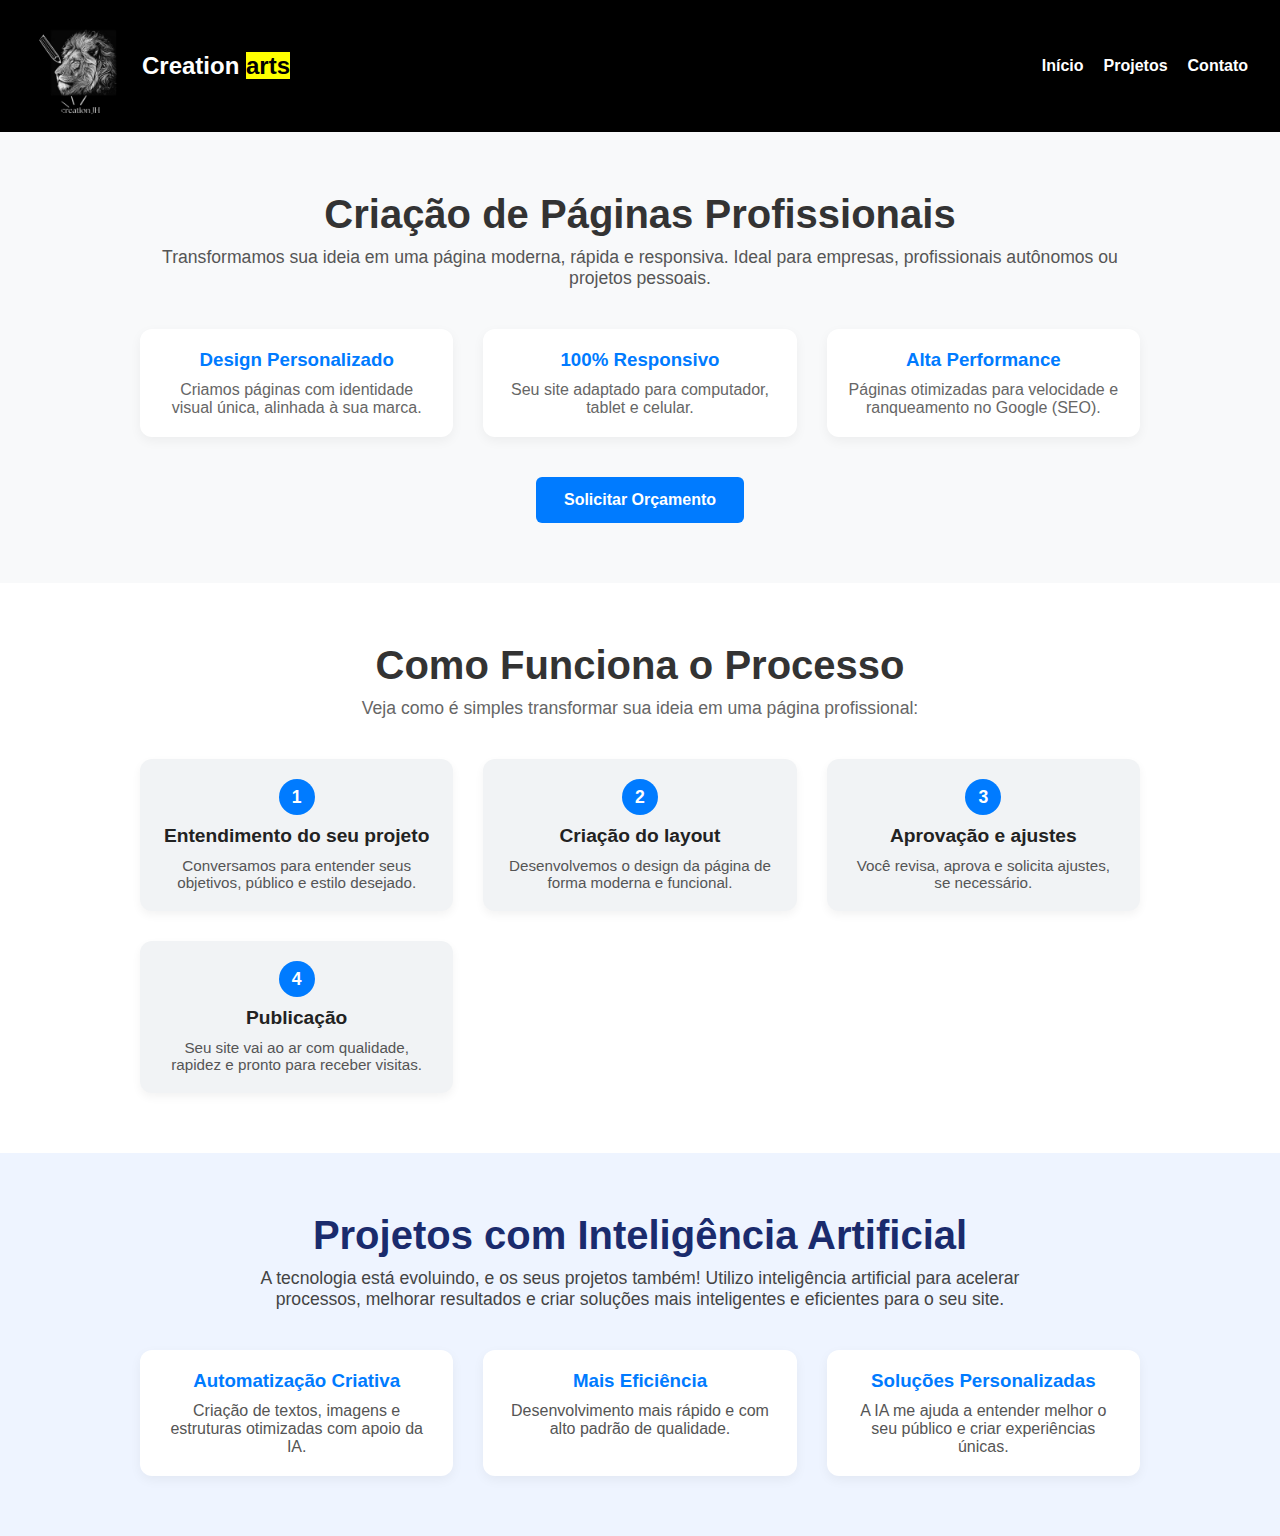
<file: index.html>
<!DOCTYPE html>
<html lang="pt-br">

<head>

  <link rel="stylesheet" href="style.css">
  <meta charset="UTF-8">
  <meta name="viewport" content="width=device-width, initial-scale=1.0">
  <title>Creation arts</title>
</head>

<body>
  <header class="cabecalho">
    <div class="logo">
      <img src="logo empresa 1.png" alt="Logo do site" />
      <h1>Creation <mark>arts</mark></h1>
    </div>

    <div class="menu-toggle" id="menu-toggle">&#9776;</div>

    <nav class="menu" id="menu">
      <ul>
        <li><a href="#">Início</a></li>
        <li><a href="#">Projetos</a></li>
        <li><a href="https://translate.google.com.br/?sl=en&tl=pt&text=creation%20arts&op=translate">Contato</a></li>
      </ul>
    </nav>
  </header>
  <!-- seção-servicos.html -->
  <section class="servico-paginas">
    <div class="container">
      <h2>Criação de Páginas Profissionais</h2>
      <p class="descricao">
        Transformamos sua ideia em uma página moderna, rápida e responsiva. Ideal para empresas, profissionais autônomos
        ou projetos pessoais.
      </p>

      <div class="beneficios">
        <div class="item">
          <h3>Design Personalizado</h3>
          <p>Criamos páginas com identidade visual única, alinhada à sua marca.</p>
        </div>
        <div class="item">
          <h3>100% Responsivo</h3>
          <p>Seu site adaptado para computador, tablet e celular.</p>
        </div>
        <div class="item">
          <h3>Alta Performance</h3>
          <p>Páginas otimizadas para velocidade e ranqueamento no Google (SEO).</p>
        </div>
      </div>

      <a href="#contato" class="btn-solicitar">Solicitar Orçamento</a>
    </div>
  </section>
  <!-- como-funciona.html -->
  <section class="como-funciona">
    <div class="container">
      <h2>Como Funciona o Processo</h2>
      <p class="subtitulo">Veja como é simples transformar sua ideia em uma página profissional:</p>

      <div class="etapas">
        <div class="etapa">
          <span class="numero">1</span>
          <h3>Entendimento do seu projeto</h3>
          <p>Conversamos para entender seus objetivos, público e estilo desejado.</p>
        </div>

        <div class="etapa">
          <span class="numero">2</span>
          <h3>Criação do layout</h3>
          <p>Desenvolvemos o design da página de forma moderna e funcional.</p>
        </div>

        <div class="etapa">
          <span class="numero">3</span>
          <h3>Aprovação e ajustes</h3>
          <p>Você revisa, aprova e solicita ajustes, se necessário.</p>
        </div>

        <div class="etapa">
          <span class="numero">4</span>
          <h3>Publicação</h3>
          <p>Seu site vai ao ar com qualidade, rapidez e pronto para receber visitas.</p>
        </div>
      </div>
    </div>
  </section>
  <!-- inteligencia-artificial.html -->
<section class="inteligencia-artificial">
  <div class="container">
    <h2>Projetos com Inteligência Artificial</h2>
    <p class="descricao">
      A tecnologia está evoluindo, e os seus projetos também! Utilizo inteligência artificial para acelerar processos, melhorar resultados e criar soluções mais inteligentes e eficientes para o seu site.
    </p>

    <div class="vantagens">
      <div class="item">
        <h3>Automatização Criativa</h3>
        <p>Criação de textos, imagens e estruturas otimizadas com apoio da IA.</p>
      </div>
      <div class="item">
        <h3>Mais Eficiência</h3>
        <p>Desenvolvimento mais rápido e com alto padrão de qualidade.</p>
      </div>
      <div class="item">
        <h3>Soluções Personalizadas</h3>
        <p>A IA me ajuda a entender melhor o seu público e criar experiências únicas.</p>
      </div>
    </div>
  </div>
</section>



  <script>
    const toggle = document.getElementById('menu-toggle');
    const menu = document.getElementById('menu');

    toggle.addEventListener('click', () => {
      menu.classList.toggle('active');
    });
  </script>



</body>


</html>
</file>
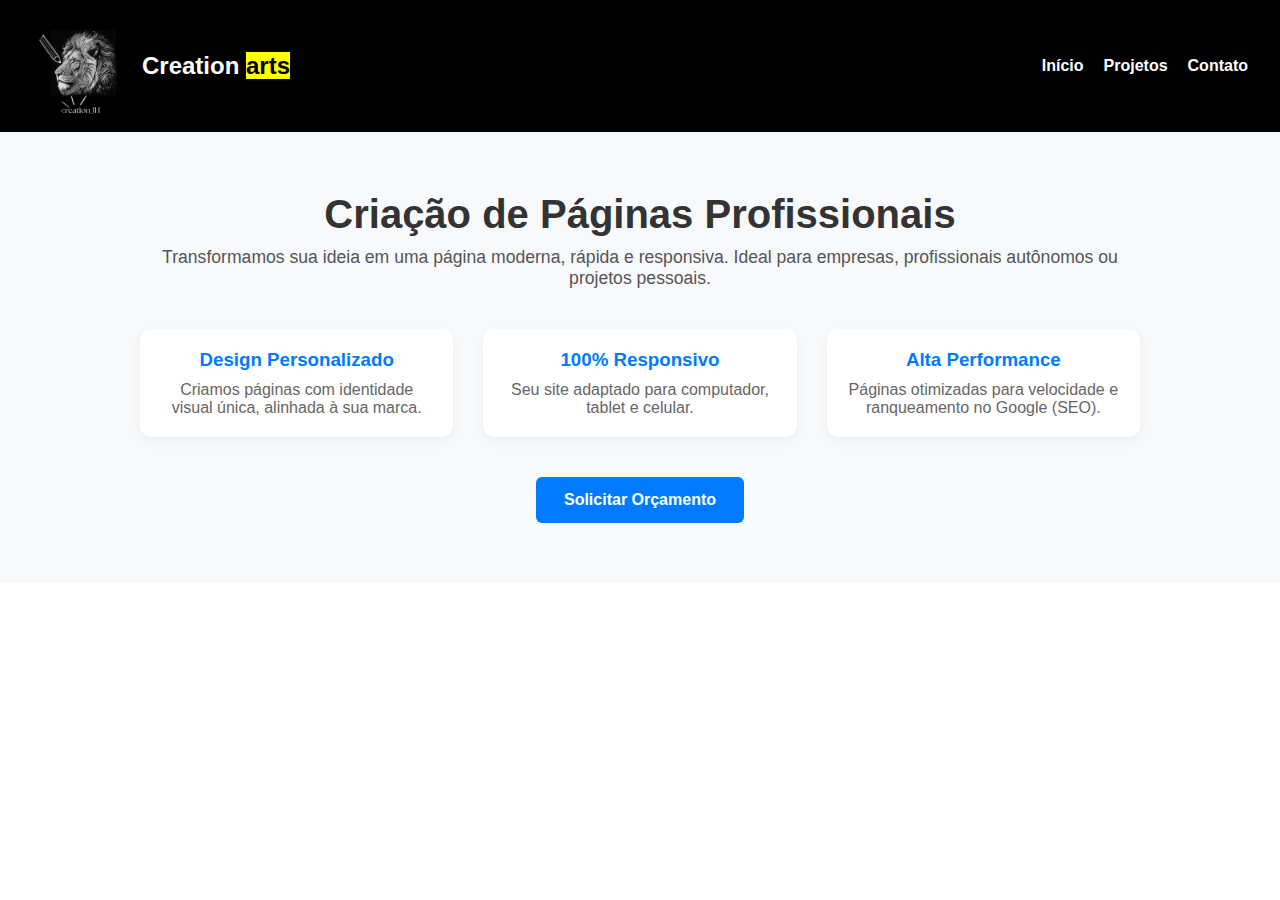
<file: index (2).html>
<!DOCTYPE html>
<html lang="en">

<head>
    
    <link rel="stylesheet" href="style.css">
    <meta charset="UTF-8">
    <meta name="viewport" content="width=device-width, initial-scale=1.0">
    <title>Creation arts</title>
</head>

<body>
    <header class="cabecalho">
    <div class="logo">
        <img src="logo empresa 1.png" alt="Logo do site" />
        <h1>Creation <mark>arts</mark></h1>
    </div>

    <div class="menu-toggle" id="menu-toggle">&#9776;</div>

    <nav class="menu" id="menu">
        <ul>
            <li><a href="#">Início</a></li>
            <li><a href="#">Projetos</a></li>
            <li><a href="https://translate.google.com.br/?sl=en&tl=pt&text=creation%20arts&op=translate">Contato</a></li>
        </ul>
    </nav>
</header>
<!-- seção-servicos.html -->
<section class="servico-paginas">
  <div class="container">
    <h2>Criação de Páginas Profissionais</h2>
    <p class="descricao">
      Transformamos sua ideia em uma página moderna, rápida e responsiva. Ideal para empresas, profissionais autônomos ou projetos pessoais.
    </p>
    
    <div class="beneficios">
      <div class="item">
        <h3>Design Personalizado</h3>
        <p>Criamos páginas com identidade visual única, alinhada à sua marca.</p>
      </div>
      <div class="item">
        <h3>100% Responsivo</h3>
        <p>Seu site adaptado para computador, tablet e celular.</p>
      </div>
      <div class="item">
        <h3>Alta Performance</h3>
        <p>Páginas otimizadas para velocidade e ranqueamento no Google (SEO).</p>
      </div>
    </div>

    <a href="#contato" class="btn-solicitar">Solicitar Orçamento</a>
  </div>
</section>

<script>
    const toggle = document.getElementById('menu-toggle');
    const menu = document.getElementById('menu');

    toggle.addEventListener('click', () => {
        menu.classList.toggle('active');
    });
</script>



</body>


</html>
</file>
<file: style.css>
/* Reset */
* {
    margin: 0;
    padding: 0;
    box-sizing: border-box;
}

body {
    font-family: Arial, sans-serif;
}
/* estilo-servicos.css */
.servico-paginas {
  padding: 60px 20px;
  background-color: #f8f9fa;
  font-family: Arial, sans-serif;
}

.servico-paginas .container {
  max-width: 1000px;
  margin: 0 auto;
  text-align: center;
}

.servico-paginas h2 {
  font-size: 2.5rem;
  margin-bottom: 10px;
  color: #333;
}

.servico-paginas .descricao {
  font-size: 1.1rem;
  color: #555;
  margin-bottom: 40px;
}

.beneficios {
  display: flex;
  flex-wrap: wrap;
  gap: 30px;
  justify-content: center;
  margin-bottom: 40px;
}

.beneficios .item {
  background: white;
  border-radius: 12px;
  padding: 20px;
  flex: 1 1 250px;
  box-shadow: 0 4px 12px rgba(0, 0, 0, 0.05);
  transition: transform 0.2s;
}

.beneficios .item:hover {
  transform: translateY(-5px);
}

.beneficios .item h3 {
  color: #007bff;
  margin-bottom: 10px;
}

.beneficios .item p {
  color: #666;
}

.btn-solicitar {
  display: inline-block;
  background-color: #007bff;
  color: white;
  padding: 14px 28px;
  border-radius: 6px;
  text-decoration: none;
  font-weight: bold;
  transition: background 0.3s;
}

.btn-solicitar:hover {
  background-color: #0056b3;
}


/* Cabeçalho */
.cabecalho {
    display: flex;
    justify-content: space-between;
    align-items: center;
    background-color: #000000;
    color: white;
    padding: 1rem 2rem;
    flex-wrap: wrap;
}

/* Logo */
.logo {
    display: flex;
    align-items: center;
    gap: 10px;
}

.logo img {
    height: 100px;
    width: auto;
    border-radius: 50px;
}

.logo h1 {
    font-size: 1.5rem;
}

/* Menu padrão */
.menu ul {
    display: flex;
    list-style: none;
    gap: 20px;
}

.menu a {
    text-decoration: none;
    color: white;
    font-weight: bold;
    transition: color 0.3s;
}

.menu a:hover {
    color: greenyellow;
}

/* Menu hamburguer */
.menu-toggle {
    display: none;
    font-size: 2rem;
    cursor: pointer;
}
/* como-funciona.css */
.como-funciona {
  background-color: #fff;
  padding: 60px 20px;
  font-family: Arial, sans-serif;
}

.como-funciona .container {
  max-width: 1000px;
  margin: 0 auto;
  text-align: center;
}

.como-funciona h2 {
  font-size: 2.5rem;
  margin-bottom: 10px;
  color: #333;
}

.como-funciona .subtitulo {
  color: #666;
  font-size: 1.1rem;
  margin-bottom: 40px;
}

.etapas {
  display: grid;
  grid-template-columns: repeat(auto-fit, minmax(240px, 1fr));
  gap: 30px;
}

.etapa {
  background-color: #f1f3f5;
  border-radius: 12px;
  padding: 20px;
  position: relative;
  box-shadow: 0 4px 10px rgba(0, 0, 0, 0.05);
  transition: transform 0.2s;
}

.etapa:hover {
  transform: translateY(-5px);
}

.numero {
  display: inline-block;
  background-color: #007bff;
  color: #fff;
  width: 36px;
  height: 36px;
  line-height: 36px;
  border-radius: 50%;
  font-weight: bold;
  margin-bottom: 10px;
  font-size: 1.1rem;
}

.etapa h3 {
  font-size: 1.2rem;
  color: #222;
  margin-bottom: 10px;
}

.etapa p {
  color: #555;
  font-size: 0.95rem;
}
/* inteligencia-artificial.css */
.inteligencia-artificial {
  padding: 60px 20px;
  background-color: #eef4ff;
  font-family: Arial, sans-serif;
}

.inteligencia-artificial .container {
  max-width: 1000px;
  margin: 0 auto;
  text-align: center;
}

.inteligencia-artificial h2 {
  font-size: 2.5rem;
  margin-bottom: 10px;
  color: #1a2b6d;
}

.inteligencia-artificial .descricao {
  font-size: 1.1rem;
  color: #444;
  margin-bottom: 40px;
  max-width: 800px;
  margin-left: auto;
  margin-right: auto;
}

.vantagens {
  display: flex;
  flex-wrap: wrap;
  gap: 30px;
  justify-content: center;
}

.vantagens .item {
  background-color: white;
  border-radius: 12px;
  padding: 20px;
  flex: 1 1 260px;
  box-shadow: 0 4px 12px rgba(0, 0, 0, 0.05);
  transition: transform 0.2s;
}

.vantagens .item:hover {
  transform: translateY(-5px);
}

.vantagens .item h3 {
  color: #007bff;
  margin-bottom: 10px;
}

.vantagens .item p {
  color: #555;
}


/* Responsividade */
@media (max-width: 768px) {
    .menu-toggle {
        display: block;
    }

    .menu {
        display: none;
        width: 100%;
    }

    .menu.active {
        display: block;
    }

    .menu ul {
        flex-direction: column;
        gap: 10px;
        margin-top: 1rem;
    }

    .menu ul li {
        width: 100%;
    }

    .menu a {
        display: block;
        width: 100%;
        padding: 0.5rem 0;
    }
}
</file>
